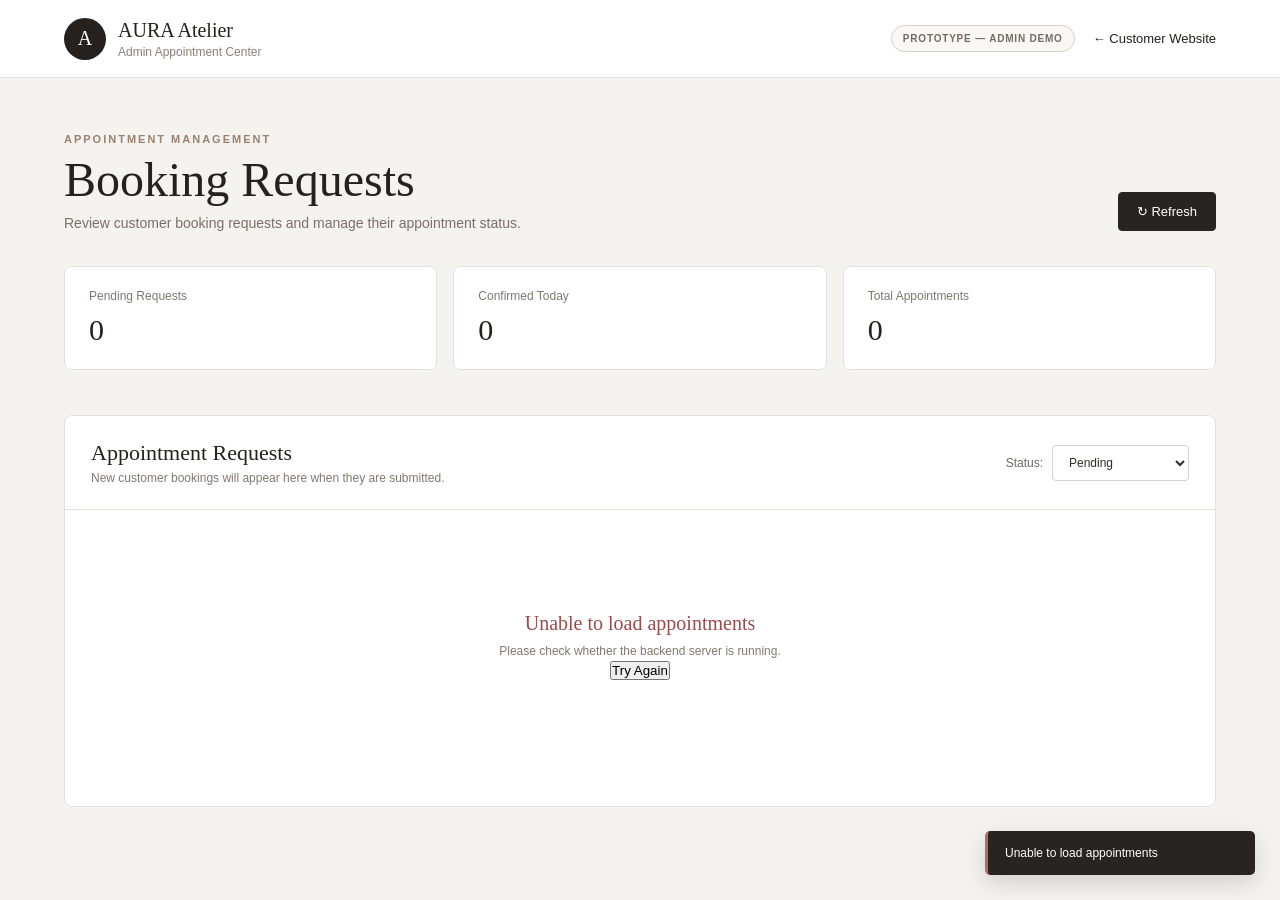
<file: admin.html>
<!DOCTYPE html>
<html lang="en">
<head>
    <meta charset="UTF-8">
    <meta name="viewport" content="width=device-width, initial-scale=1.0">

    <title>Admin Appointment Center | AURA Atelier</title>

    <link rel="stylesheet" href="css/admin.css">
</head>
<body>

    <header class="admin-header">
        <div class="brand">
            <span class="brand-mark">A</span>

            <div>
                <h1>AURA Atelier</h1>
                <p>Admin Appointment Center</p>
            </div>
        </div>

        <div class="header-actions">
            <span class="prototype-badge">
                PROTOTYPE — ADMIN DEMO
            </span>

            <a href="index.html" class="back-link">
                ← Customer Website
            </a>
        </div>
    </header>

    <main class="admin-container">

        <section class="page-intro">
            <div>
                <p class="eyebrow">APPOINTMENT MANAGEMENT</p>

                <h2>Booking Requests</h2>

                <p class="intro-text">
                    Review customer booking requests and manage their appointment status.
                </p>
            </div>

            <button id="refreshButton" class="refresh-button">
                ↻ Refresh
            </button>
        </section>

        <section class="dashboard-summary">

            <div class="summary-card">
                <span class="summary-label">Pending Requests</span>
                <strong id="pendingCount">0</strong>
            </div>

            <div class="summary-card">
                <span class="summary-label">Confirmed Today</span>
                <strong id="confirmedCount">0</strong>
            </div>

            <div class="summary-card">
                <span class="summary-label">Total Appointments</span>
                <strong id="totalCount">0</strong>
            </div>

        </section>

        <section class="appointments-section">

            <div class="section-heading">
                <div>
                    <h3>Appointment Requests</h3>
                    <p>
                        New customer bookings will appear here when they are submitted.
                    </p>
                </div>

                <div class="status-filter">
                    <label for="statusFilter">Status:</label>

                    <select id="statusFilter">
                        <option value="PENDING">Pending</option>
                        <option value="ALL">All Appointments</option>
                        <option value="CONFIRMED">Confirmed</option>
                        <option value="COMPLETED">Completed</option>
                        <option value="CANCELLED">Cancelled</option>
                    </select>
                </div>
            </div>

            <div id="loadingState" class="state-message">
                <div class="loading-spinner"></div>
                <p>Loading appointments...</p>
            </div>

            <div id="emptyState" class="state-message hidden">
                <div class="empty-icon">○</div>
                <h4>No appointment requests</h4>
                <p>
                    There are currently no appointments matching this filter.
                </p>
            </div>

            <div id="errorState" class="state-message error-state hidden">
                <h4>Unable to load appointments</h4>
                <p id="errorMessage">
                    Please check whether the backend server is running.
                </p>

                <button id="retryButton" class="secondary-button">
                    Try Again
                </button>
            </div>

            <div id="appointmentsList" class="appointments-list">
                <!-- Appointment cards will be inserted by admin.js -->
            </div>

        </section>

    </main>

    <div id="toastContainer" class="toast-container"></div>

    <script src="js/admin.js"></script>

</body>
</html>
</file>
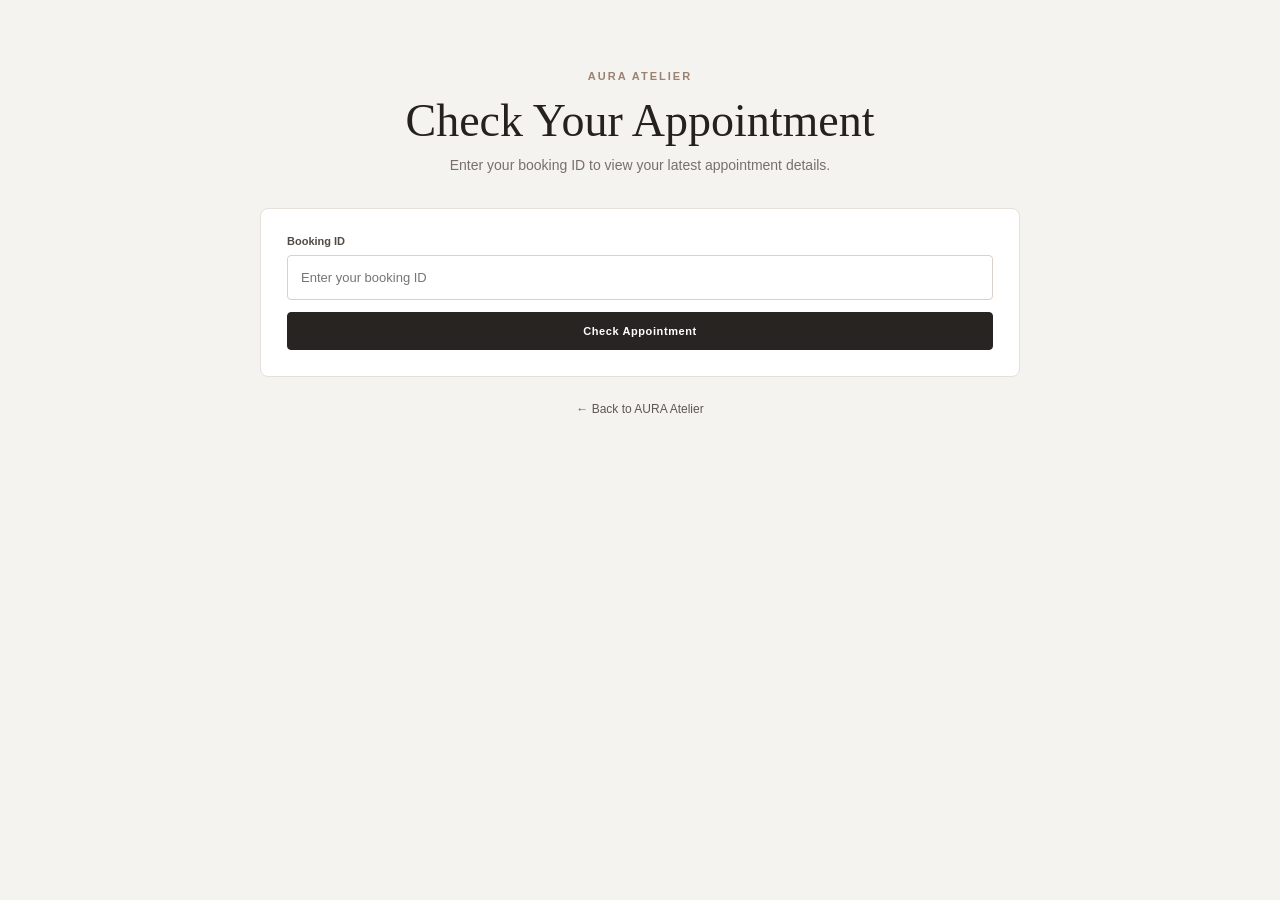
<file: appointment-status.html>
<!DOCTYPE html>
<html lang="en">
<head>
    <meta charset="UTF-8">
    <meta name="viewport" content="width=device-width, initial-scale=1.0">

    <title>Appointment Status | AURA Atelier</title>

    <link rel="stylesheet" href="css/appointment-status.css">
</head>

<body>

    <main class="status-page">

        <div class="status-container">

            <div class="status-header">
                <p class="eyebrow">AURA ATELIER</p>

                <h1>Check Your Appointment</h1>

                <p>
                    Enter your booking ID to view your latest appointment details.
                </p>
            </div>

            <section class="lookup-card">

                <form id="statusForm">

                    <label for="bookingId">
                        Booking ID
                    </label>

                    <input
                        type="number"
                        id="bookingId"
                        placeholder="Enter your booking ID"
                        required
                    >

                    <button type="submit" id="checkButton">
                        Check Appointment
                    </button>

                </form>

                <div id="statusLoading" class="message hidden">
                    Checking appointment...
                </div>

                <div id="statusError" class="message error hidden">
                    <strong>Appointment not found</strong>
                    <span id="errorMessage">
                        Please check your booking ID and try again.
                    </span>
                </div>

            </section>


            <!-- Appointment Result -->

            <section id="appointmentResult" class="appointment-result hidden">

                <div class="result-header">

                    <div>
                        <p class="result-label">BOOKING</p>

                        <h2>
                            Booking #<span id="resultId"></span>
                        </h2>
                    </div>

                    <span id="resultStatus" class="status-badge">
                        PENDING
                    </span>

                </div>


                <div class="result-details">

    <div class="detail">
        <span>Customer</span>
        <strong id="resultCustomer">—</strong>
    </div>

    <div class="detail">
        <span>Phone</span>
        <strong id="resultPhone">—</strong>
    </div>

    <div class="detail">
        <span>Service</span>
        <strong id="resultServices">—</strong>
    </div>

    <div class="detail">
        <span>Staff Member</span>
        <strong id="resultStaff">—</strong>
        <small id="resultStaffRole"></small>
    </div>

    <div class="detail">
        <span>Specialization</span>
        <strong id="resultSpecialization">—</strong>
    </div>

    <div class="detail">
        <span>Date</span>
        <strong id="resultDate">—</strong>
    </div>

    <div class="detail">
        <span>Time</span>
        <strong id="resultTime">—</strong>
    </div>

    <div class="detail">
        <span>Duration</span>
        <strong id="resultDuration">—</strong>
    </div>

    <div class="detail">
        <span>Total</span>
        <strong id="resultTotal">—</strong>
    </div>

</div>


                <div id="resultNotes" class="result-notes hidden">
                    <strong>Notes</strong>
                    <p id="notesText"></p>
                </div>


                <div id="statusMessage" class="status-message">
                    Your appointment is awaiting confirmation from the salon.
                </div>

            </section>


            <a href="index.html" class="back-link">
                ← Back to AURA Atelier
            </a>

        </div>

    </main>

    <script src="js/appointment-status.js"></script>

</body>
</html>
</file>
<file: css/admin.css>
/* =========================================
   AURA ATELIER — ADMIN APPOINTMENT CENTER
   ========================================= */

* {
    box-sizing: border-box;
    margin: 0;
    padding: 0;
}

body {
    font-family: Arial, Helvetica, sans-serif;
    background: #f5f3ef;
    color: #24211f;
    min-height: 100vh;
}

/* =========================================
   HEADER
   ========================================= */

.admin-header {
    min-height: 78px;
    padding: 16px 5%;
    background: #ffffff;
    border-bottom: 1px solid #e5e0da;

    display: flex;
    align-items: center;
    justify-content: space-between;
    gap: 20px;
}

.brand {
    display: flex;
    align-items: center;
    gap: 12px;
}

.brand-mark {
    width: 42px;
    height: 42px;
    border-radius: 50%;

    display: flex;
    align-items: center;
    justify-content: center;

    background: #24211f;
    color: #ffffff;

    font-family: Georgia, serif;
    font-size: 20px;
}

.brand h1 {
    font-family: Georgia, "Times New Roman", serif;
    font-size: 20px;
    font-weight: 500;
}

.brand p {
    margin-top: 3px;
    color: #8a817a;
    font-size: 12px;
}

.header-actions {
    display: flex;
    align-items: center;
    gap: 18px;
}

.prototype-badge {
    padding: 7px 11px;
    border: 1px solid #d8cfc7;
    border-radius: 20px;

    color: #756b63;
    background: #faf8f5;

    font-size: 10px;
    font-weight: 700;
    letter-spacing: 0.8px;
}

.back-link {
    color: #24211f;
    text-decoration: none;
    font-size: 13px;
}

.back-link:hover {
    text-decoration: underline;
}

/* =========================================
   MAIN
   ========================================= */

.admin-container {
    width: min(1200px, 90%);
    margin: 0 auto;
    padding: 55px 0 80px;
}

/* =========================================
   PAGE INTRO
   ========================================= */

.page-intro {
    display: flex;
    justify-content: space-between;
    align-items: flex-end;
    gap: 30px;
    margin-bottom: 35px;
}

.eyebrow {
    margin-bottom: 10px;

    color: #9a8170;
    font-size: 11px;
    font-weight: 700;
    letter-spacing: 2px;
}

.page-intro h2 {
    font-family: Georgia, "Times New Roman", serif;
    font-size: clamp(32px, 5vw, 48px);
    font-weight: 400;
    line-height: 1.05;
}

.intro-text {
    margin-top: 10px;
    color: #77706a;
    font-size: 14px;
}

.refresh-button {
    border: 1px solid #282421;
    background: #282421;
    color: #ffffff;

    padding: 11px 18px;
    border-radius: 4px;

    font-size: 13px;
    cursor: pointer;

    transition: all 0.2s ease;
}

.refresh-button:hover {
    background: #403a35;
    transform: translateY(-1px);
}

/* =========================================
   SUMMARY
   ========================================= */

.dashboard-summary {
    display: grid;
    grid-template-columns: repeat(3, 1fr);
    gap: 16px;
    margin-bottom: 45px;
}

.summary-card {
    background: #ffffff;
    border: 1px solid #e5e0da;
    border-radius: 7px;
    padding: 22px 24px;

    transition: box-shadow 0.2s ease,
                transform 0.2s ease;
}

.summary-card:hover {
    box-shadow: 0 6px 20px rgba(40, 35, 30, 0.05);
    transform: translateY(-1px);
}

.summary-label {
    display: block;
    color: #817970;
    font-size: 12px;
    margin-bottom: 10px;
}

.summary-card strong {
    font-family: Georgia, "Times New Roman", serif;
    font-size: 30px;
    font-weight: 400;
}

/* =========================================
   APPOINTMENT SECTION
   ========================================= */

.appointments-section {
    background: #ffffff;
    border: 1px solid #e5e0da;
    border-radius: 8px;
    overflow: hidden;
}

.section-heading {
    padding: 24px 26px;

    display: flex;
    justify-content: space-between;
    align-items: center;
    gap: 20px;

    border-bottom: 1px solid #e5e0da;
}

.section-heading h3 {
    font-family: Georgia, "Times New Roman", serif;
    font-size: 22px;
    font-weight: 400;
}

.section-heading p {
    margin-top: 5px;
    color: #817970;
    font-size: 12px;
}

/* =========================================
   STATUS FILTER
   ========================================= */

.status-filter {
    display: flex;
    align-items: center;
    gap: 9px;

    color: #706861;
    font-size: 12px;
}

.status-filter select {
    min-width: 135px;
    padding: 9px 12px;

    border: 1px solid #d9d1ca;
    border-radius: 4px;

    background: #ffffff;
    color: #302c29;

    font-size: 12px;
    cursor: pointer;
    outline: none;
}

.status-filter select:focus {
    border-color: #9a8170;
}

/* =========================================
   APPOINTMENT LIST
   ========================================= */

.appointments-list {
    padding: 18px;
}

/* =========================================
   APPOINTMENT CARD
   ========================================= */

.appointment-card {
    border: 1px solid #e5e0da;
    border-radius: 8px;
    margin-bottom: 14px;
    padding: 22px;

    background: #ffffff;

    transition:
        box-shadow 0.2s ease,
        border-color 0.2s ease,
        transform 0.2s ease;
}

.appointment-card:last-child {
    margin-bottom: 0;
}

.appointment-card:hover {
    border-color: #d9d0c8;
    box-shadow: 0 8px 25px rgba(40, 35, 30, 0.07);
    transform: translateY(-1px);
}

/* =========================================
   APPOINTMENT HEADER
   ========================================= */

.appointment-header {
    display: flex;
    justify-content: space-between;
    align-items: flex-start;
    gap: 20px;

    padding-bottom: 18px;
    border-bottom: 1px solid #eee9e4;
}

.booking-label {
    display: block;

    color: #9a8170;
    font-size: 10px;
    font-weight: 700;
    letter-spacing: 1.5px;
}

.appointment-header h3 {
    margin-top: 5px;

    font-family: Georgia, "Times New Roman", serif;
    font-size: 25px;
    font-weight: 400;
    color: #292522;
}

/* =========================================
   STATUS
   ========================================= */

.status-badge {
    display: inline-flex;
    align-items: center;
    justify-content: center;

    min-width: 85px;
    padding: 7px 12px;

    border-radius: 20px;

    font-size: 10px;
    font-weight: 700;
    letter-spacing: 0.7px;
}

.status-badge.pending {
    background: #fff4df;
    color: #966514;
}

.status-badge.confirmed {
    background: #eaf6ed;
    color: #327044;
}

.status-badge.completed {
    background: #e9f0f8;
    color: #426581;
}

.status-badge.cancelled {
    background: #f9e9e9;
    color: #984c4c;
}

/* =========================================
   APPOINTMENT DETAILS
   ========================================= */

.appointment-details {
    display: grid;
    grid-template-columns: repeat(4, 1fr);
    gap: 0;

    padding: 20px 0;
}

.detail-row {
    min-width: 0;
    padding: 12px 16px;

    border-right: 1px solid #f0ece8;
    border-bottom: 1px solid #f0ece8;
}

.detail-row:nth-child(4n) {
    border-right: none;
}

.detail-row:nth-last-child(-n + 4) {
    border-bottom: none;
}

.detail-row strong {
    display: block;

    margin-bottom: 6px;

    color: #9a918a;
    font-size: 9px;
    font-weight: 700;
    letter-spacing: 1px;
    text-transform: uppercase;
}

.detail-row span {
    display: block;

    color: #332f2c;
    font-size: 13px;
    line-height: 1.5;

    word-break: break-word;
}

/* Notes row */

.notes-row {
    grid-column: 1 / -1;

    border-right: none !important;
    border-bottom: none !important;

    background: #faf9f7;
    margin-top: 10px;
    border-left: 3px solid #c8b29f;
}

.notes-row span {
    color: #716a64;
}

/* =========================================
   ACTIONS
   ========================================= */

.appointment-actions {
    display: flex;
    justify-content: flex-end;
    gap: 9px;

    padding-top: 17px;
    border-top: 1px solid #eee9e4;
}

.appointment-actions button {
    min-width: 105px;
    padding: 10px 16px;

    border-radius: 4px;

    font-size: 10px;
    font-weight: 700;
    letter-spacing: 0.6px;

    cursor: pointer;

    transition:
        background 0.2s ease,
        border-color 0.2s ease,
        transform 0.15s ease;
}

.appointment-actions button:hover {
    transform: translateY(-1px);
}

.btn-confirm {
    border: 1px solid #526d58;
    background: #526d58;
    color: #ffffff;
}

.btn-confirm:hover {
    background: #435b49;
}

.btn-adjust {
    border: 1px solid #9a8170;
    background: #ffffff;
    color: #795f4d;
}

.btn-adjust:hover {
    background: #f8f3ee;
}

.btn-cancel {
    border: 1px solid #a95d5d;
    background: #ffffff;
    color: #984c4c;
}

.btn-cancel:hover {
    background: #fbf1f1;
}

/* =========================================
   LOADING / EMPTY / ERROR
   ========================================= */

.state-message {
    min-height: 260px;
    padding: 50px 25px;

    display: flex;
    flex-direction: column;
    align-items: center;
    justify-content: center;

    text-align: center;

    color: #817970;
}

.state-message h4 {
    margin-top: 12px;

    font-family: Georgia, "Times New Roman", serif;
    font-size: 20px;
    font-weight: 400;

    color: #3a3531;
}

.state-message p {
    margin-top: 7px;
    max-width: 400px;
    font-size: 12px;
    line-height: 1.6;
}

.hidden {
    display: none !important;
}

.loading-spinner {
    width: 28px;
    height: 28px;

    border: 2px solid #e2ddd7;
    border-top-color: #4a443f;

    border-radius: 50%;

    animation: spin 0.8s linear infinite;
}

@keyframes spin {
    to {
        transform: rotate(360deg);
    }
}

.empty-icon {
    width: 45px;
    height: 45px;

    border: 1px solid #d8d0c9;
    border-radius: 50%;

    display: flex;
    align-items: center;
    justify-content: center;

    font-size: 20px;
    color: #9a8170;
}

.error-state h4 {
    color: #984c4c;
}

/* =========================================
   ADJUST MODAL
   ========================================= */

.adjust-modal-overlay {
    position: fixed;
    inset: 0;

    z-index: 5000;

    display: flex;
    align-items: center;
    justify-content: center;

    padding: 24px;

    background: rgba(30, 27, 24, 0.55);

    backdrop-filter: blur(3px);

    animation: modalOverlayIn 0.2s ease;
}

@keyframes modalOverlayIn {
    from {
        opacity: 0;
    }

    to {
        opacity: 1;
    }
}

.adjust-modal {
    width: min(520px, 100%);
    max-height: calc(100vh - 48px);

    overflow-y: auto;

    background: #ffffff;
    border: 1px solid #e1dad3;
    border-radius: 9px;

    box-shadow: 0 20px 60px rgba(25, 22, 20, 0.22);

    animation: modalIn 0.22s ease;
}

@keyframes modalIn {
    from {
        opacity: 0;
        transform: translateY(12px) scale(0.98);
    }

    to {
        opacity: 1;
        transform: translateY(0) scale(1);
    }
}

/* =========================================
   MODAL HEADER
   ========================================= */

.adjust-modal-header {
    padding: 23px 25px 19px;

    display: flex;
    justify-content: space-between;
    align-items: flex-start;

    border-bottom: 1px solid #e9e3dd;
}

.adjust-modal-header h2 {
    margin-top: 5px;

    font-family: Georgia, "Times New Roman", serif;
    font-size: 26px;
    font-weight: 400;

    color: #282421;
}

.modal-close {
    width: 34px;
    height: 34px;

    border: 1px solid #ddd5ce;
    border-radius: 50%;

    background: #ffffff;
    color: #665e58;

    font-size: 22px;
    line-height: 1;

    cursor: pointer;

    transition:
        background 0.2s ease,
        color 0.2s ease;
}

.modal-close:hover {
    background: #f5f2ee;
    color: #24211f;
}

/* =========================================
   CURRENT APPOINTMENT INFO
   ========================================= */

.adjust-current-info {
    margin: 20px 25px;
    padding: 15px 17px;

    background: #faf8f5;
    border: 1px solid #ebe5df;
    border-left: 3px solid #c8b29f;
    border-radius: 4px;
}

.adjust-current-info p {
    color: #665e58;
    font-size: 12px;
    line-height: 1.7;
}

.adjust-current-info p + p {
    margin-top: 3px;
}

.adjust-current-info strong {
    color: #39342f;
}

/* =========================================
   MODAL FORM
   ========================================= */

#adjustForm {
    padding: 0 25px 25px;
}

.form-group {
    margin-bottom: 18px;
}

.form-group label {
    display: block;

    margin-bottom: 7px;

    color: #59524c;
    font-size: 11px;
    font-weight: 700;
    letter-spacing: 0.4px;
}

.form-group select,
.form-group input {
    width: 100%;
    height: 43px;

    padding: 0 12px;

    border: 1px solid #d9d1ca;
    border-radius: 4px;

    background: #ffffff;
    color: #302c29;

    font-family: Arial, Helvetica, sans-serif;
    font-size: 13px;

    outline: none;

    transition: border-color 0.2s ease,
                box-shadow 0.2s ease;
}

.form-group select:focus,
.form-group input:focus {
    border-color: #9a8170;
    box-shadow: 0 0 0 3px rgba(154, 129, 112, 0.08);
}

/* =========================================
   MODAL WARNING
   ========================================= */

.adjust-warning {
    margin-top: 4px;
    padding: 14px 16px;

    background: #fff8eb;
    border: 1px solid #ead9b8;
    border-left: 3px solid #c59a55;
    border-radius: 4px;
}

.adjust-warning strong {
    display: block;

    margin-bottom: 4px;

    color: #7d5a22;
    font-size: 11px;
    text-transform: uppercase;
    letter-spacing: 0.7px;
}

.adjust-warning p {
    color: #786b59;
    font-size: 11px;
    line-height: 1.6;
}

/* =========================================
   MODAL ACTIONS
   ========================================= */

.adjust-modal-actions {
    display: flex;
    justify-content: flex-end;
    gap: 9px;

    margin-top: 23px;
    padding-top: 18px;

    border-top: 1px solid #eee9e4;
}

.adjust-modal-actions button {
    min-height: 40px;

    padding: 9px 16px;

    border-radius: 4px;

    font-size: 10px;
    font-weight: 700;
    letter-spacing: 0.5px;

    cursor: pointer;

    transition:
        background 0.2s ease,
        border-color 0.2s ease,
        transform 0.15s ease,
        opacity 0.2s ease;
}

.btn-secondary {
    border: 1px solid #d7cfc8;
    background: #ffffff;
    color: #514a45;
}

.btn-secondary:hover {
    background: #f7f4f1;
}

.btn-primary {
    border: 1px solid #282421;
    background: #282421;
    color: #ffffff;
}

.btn-primary:hover {
    background: #403a35;
}

.adjust-modal-actions button:hover {
    transform: translateY(-1px);
}

.adjust-modal-actions button:disabled {
    opacity: 0.55;
    cursor: not-allowed;
    transform: none;
}

/* =========================================
   TOAST
   ========================================= */

.toast-container {
    position: fixed;
    right: 25px;
    bottom: 25px;

    z-index: 10000;

    display: flex;
    flex-direction: column;
    gap: 10px;
}

.admin-toast {
    min-width: 270px;
    max-width: 380px;

    padding: 13px 17px;

    background: #282421;
    color: #ffffff;

    border-radius: 5px;

    box-shadow: 0 8px 25px rgba(0, 0, 0, 0.15);

    font-size: 12px;
    line-height: 1.5;

    animation: toastIn 0.25s ease;
}

.admin-toast.success {
    border-left: 3px solid #6f9879;
}

.admin-toast.error {
    border-left: 3px solid #b86a6a;
}

@keyframes toastIn {
    from {
        opacity: 0;
        transform: translateY(10px);
    }

    to {
        opacity: 1;
        transform: translateY(0);
    }
}

/* =========================================
   RESPONSIVE
   ========================================= */

@media (max-width: 950px) {

    .appointment-details {
        grid-template-columns: repeat(2, 1fr);
    }

    .detail-row:nth-child(4n) {
        border-right: 1px solid #f0ece8;
    }

    .detail-row:nth-child(2n) {
        border-right: none;
    }

    .detail-row:nth-last-child(-n + 4) {
        border-bottom: 1px solid #f0ece8;
    }

    .detail-row:nth-last-child(-n + 2) {
        border-bottom: none;
    }

    .dashboard-summary {
        grid-template-columns: repeat(3, 1fr);
    }
}

@media (max-width: 700px) {

    .admin-header {
        align-items: flex-start;
        flex-direction: column;
    }

    .header-actions {
        width: 100%;
        justify-content: space-between;
    }

    .admin-container {
        width: 94%;
        padding-top: 35px;
    }

    .page-intro {
        align-items: flex-start;
        flex-direction: column;
    }

    .refresh-button {
        align-self: flex-start;
    }

    .section-heading {
        align-items: flex-start;
        flex-direction: column;
    }

    .status-filter {
        width: 100%;
        justify-content: space-between;
    }

    .status-filter select {
        flex: 1;
    }

    .dashboard-summary {
        grid-template-columns: 1fr;
        gap: 10px;
    }

    .appointment-header {
        align-items: flex-start;
        flex-direction: column;
    }

    .appointment-details {
        grid-template-columns: 1fr;
    }

    .detail-row,
    .detail-row:nth-child(2n),
    .detail-row:nth-child(4n) {
        border-right: none;
        border-bottom: 1px solid #f0ece8;
    }

    .detail-row:last-child {
        border-bottom: none;
    }

    .notes-row {
        margin-top: 0;
    }

    .appointment-actions {
        justify-content: stretch;
        flex-wrap: wrap;
    }

    .appointment-actions button {
        flex: 1;
        min-width: 90px;
    }

    .adjust-modal-overlay {
        padding: 15px;
    }

    .adjust-modal-header {
        padding: 20px;
    }

    #adjustForm {
        padding: 0 20px 20px;
    }

    .adjust-current-info {
        margin: 17px 20px;
    }
}

@media (max-width: 450px) {

    .admin-header {
        padding: 14px 4%;
    }

    .header-actions {
        align-items: flex-start;
        flex-direction: column;
        gap: 10px;
    }

    .prototype-badge {
        font-size: 9px;
    }

    .appointments-list {
        padding: 10px;
    }

    .appointment-card {
        padding: 17px;
    }

    .appointment-header h3 {
        font-size: 22px;
    }

    .appointment-actions {
        flex-direction: column;
    }

    .appointment-actions button {
        width: 100%;
    }

    .adjust-modal-actions {
        flex-direction: column-reverse;
    }

    .adjust-modal-actions button {
        width: 100%;
    }

    .toast-container {
        left: 15px;
        right: 15px;
        bottom: 15px;
    }

    .admin-toast {
        min-width: 0;
        max-width: none;
    }
}
</file>
<file: css/appointment-status.css>
* {
    box-sizing: border-box;
    margin: 0;
    padding: 0;
}

body {
    font-family: Arial, Helvetica, sans-serif;
    background: #f5f3ef;
    color: #24211f;
    min-height: 100vh;
}

.status-page {
    min-height: 100vh;

    display: flex;
    justify-content: center;

    padding: 70px 20px;
}

.status-container {
    width: min(760px, 100%);
}


/* Header */

.status-header {
    text-align: center;
    margin-bottom: 35px;
}

.eyebrow {
    margin-bottom: 12px;

    color: #9a8170;

    font-size: 11px;
    font-weight: 700;

    letter-spacing: 2px;
}

.status-header h1 {
    font-family: Georgia, "Times New Roman", serif;

    font-size: clamp(32px, 5vw, 46px);

    font-weight: 400;
}

.status-header p:last-child {
    margin-top: 10px;

    color: #77706a;

    font-size: 14px;
}


/* Lookup */

.lookup-card {
    padding: 26px;

    background: #ffffff;

    border: 1px solid #e5e0da;
    border-radius: 8px;
}

.lookup-card label {
    display: block;

    margin-bottom: 8px;

    color: #514a45;

    font-size: 11px;
    font-weight: 700;
}

.lookup-card input {
    width: 100%;
    height: 45px;

    padding: 0 13px;

    border: 1px solid #d9d1ca;
    border-radius: 4px;

    font-size: 13px;

    outline: none;
}

.lookup-card input:focus {
    border-color: #9a8170;
}

.lookup-card button {
    width: 100%;

    margin-top: 12px;

    padding: 12px;

    border: 1px solid #282421;
    border-radius: 4px;

    background: #282421;
    color: #ffffff;

    font-size: 11px;
    font-weight: 700;

    letter-spacing: 0.6px;

    cursor: pointer;
}

.lookup-card button:hover {
    background: #403a35;
}


/* Messages */

.message {
    margin-top: 15px;

    text-align: center;

    color: #817970;

    font-size: 12px;
}

.error {
    padding: 14px;

    background: #fbf1f1;

    border: 1px solid #ead1d1;
    border-radius: 4px;

    color: #984c4c;
}

.error strong,
.error span {
    display: block;
}

.error span {
    margin-top: 4px;
    font-size: 11px;
}

.hidden {
    display: none !important;
}


/* Appointment Result */

.appointment-result {
    margin-top: 22px;

    background: #ffffff;

    border: 1px solid #e5e0da;
    border-radius: 8px;

    overflow: hidden;
}

.result-header {
    padding: 23px 26px;

    display: flex;

    justify-content: space-between;
    align-items: flex-start;

    gap: 20px;

    border-bottom: 1px solid #e9e3dd;
}

.result-label {
    color: #9a8170;

    font-size: 10px;
    font-weight: 700;

    letter-spacing: 1.5px;
}

.result-header h2 {
    margin-top: 5px;

    font-family: Georgia, "Times New Roman", serif;

    font-size: 25px;
    font-weight: 400;
}


/* Status */

.status-badge {
    padding: 7px 12px;

    border-radius: 20px;

    font-size: 10px;
    font-weight: 700;

    letter-spacing: 0.7px;
}

.status-badge.pending {
    background: #fff4df;
    color: #966514;
}

.status-badge.confirmed {
    background: #eaf6ed;
    color: #327044;
}

.status-badge.completed {
    background: #e9f0f8;
    color: #426581;
}

.status-badge.cancelled {
    background: #f9e9e9;
    color: #984c4c;
}


/* Details */

.result-details {
    display: grid;

    grid-template-columns: repeat(2, 1fr);
}

.detail {
    padding: 18px 22px;

    border-bottom: 1px solid #f0ece8;
}

.detail:nth-child(odd) {
    border-right: 1px solid #f0ece8;
}

.detail span {
    display: block;

    margin-bottom: 6px;

    color: #9a918a;

    font-size: 9px;
    font-weight: 700;

    letter-spacing: 1px;

    text-transform: uppercase;
}

.detail strong {
    display: block;

    color: #332f2c;

    font-size: 13px;
    font-weight: 500;
}

.detail small {
    display: block;

    margin-top: 3px;

    color: #8a817a;

    font-size: 11px;
}


/* Notes */

.result-notes {
    margin: 18px 22px;

    padding: 14px 16px;

    background: #faf9f7;

    border-left: 3px solid #c8b29f;
}

.result-notes strong {
    display: block;

    margin-bottom: 5px;

    color: #4d4742;

    font-size: 11px;
}

.result-notes p {
    color: #716a64;

    font-size: 12px;

    line-height: 1.6;
}


/* Status Message */

.status-message {
    margin: 0 22px 22px;

    padding: 14px 16px;

    background: #faf8f5;

    border: 1px solid #ebe5df;
    border-radius: 4px;

    color: #665e58;

    font-size: 12px;

    line-height: 1.6;
}


/* Back */

.back-link {
    display: block;

    margin-top: 25px;

    text-align: center;

    color: #5f5751;

    font-size: 12px;

    text-decoration: none;
}

.back-link:hover {
    text-decoration: underline;
}


/* Responsive */

@media (max-width: 600px) {

    .status-page {
        padding: 40px 15px;
    }

    .lookup-card {
        padding: 20px;
    }

    .result-header {
        flex-direction: column;
    }

    .result-details {
        grid-template-columns: 1fr;
    }

    .detail:nth-child(odd) {
        border-right: none;
    }
}
</file>
